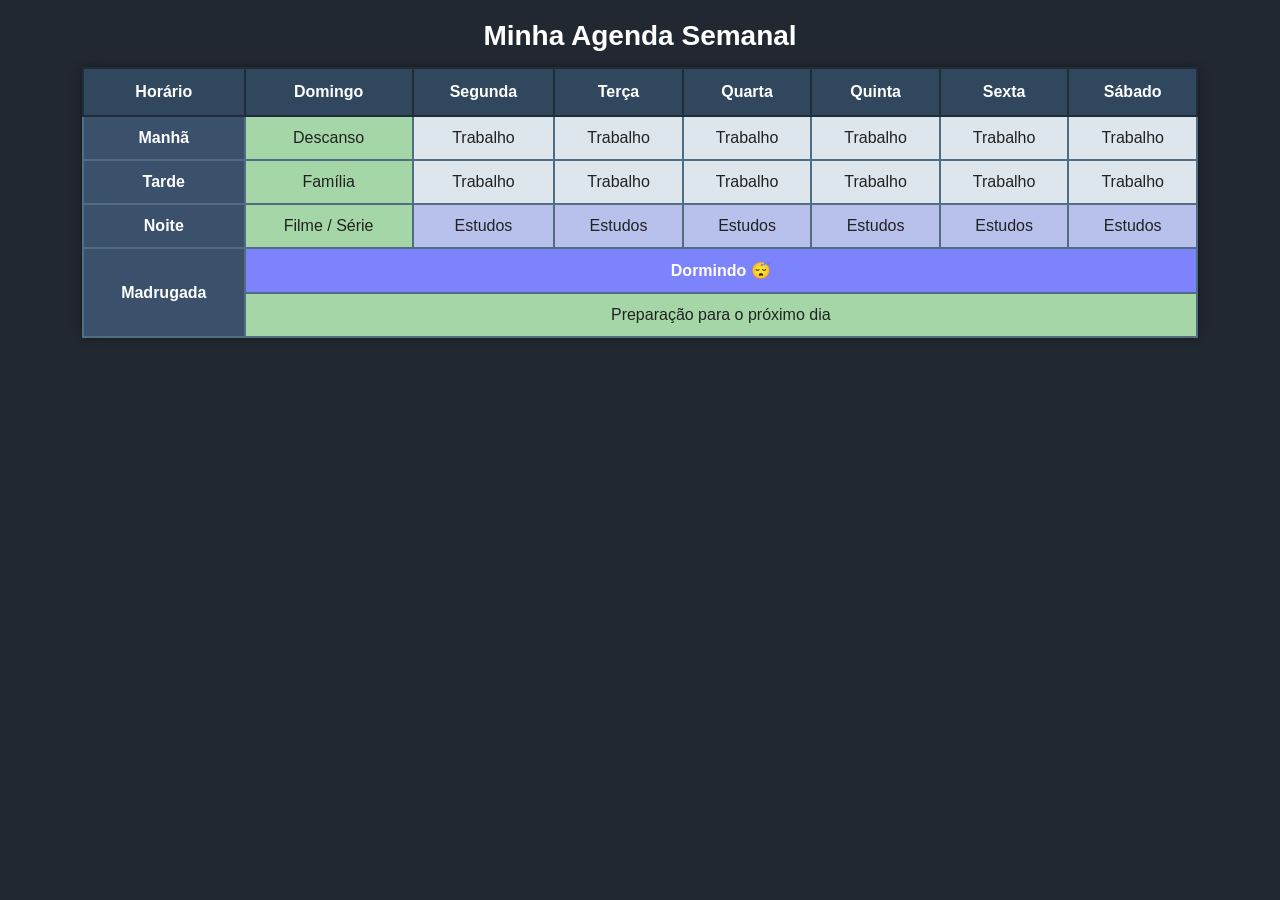
<file: atv4/index.html>
<!DOCTYPE html>
<html lang="pt-br">
<head>
<meta charset="UTF-8">
<meta name="viewport" content="width=device-width, initial-scale=1.0">
<title>Minha Agenda Semanal</title>

<style>
    body{
        font-family: Arial, sans-serif;
        background-color: #222831;
        text-align: center;
        color: #eeeeee;
        margin: 20px;
    }

    table{
        width: 90%;
        margin: auto;
        border-collapse: collapse;
        box-shadow: 0px 0px 10px rgba(0,0,0,0.4);
    }

    caption{
        font-size: 28px;
        font-weight: bold;
        margin-bottom: 15px;
        color: #ffffff;
    }

    th{
        background-color: #30475E;
        color: white;
        padding: 14px;
        border: 2px solid #1f2d3a;
    }

    td{
        padding: 12px;
        border: 2px solid #526d82;
    }

    .periodo{
        background-color: #3A506B;
        color: white;
        font-weight: bold;
    }

    .trabalho{
        background-color: #DDE6ED;
        color: #222;
    }

    .estudo{
        background-color: #B8C1EC;
        color: #222;
    }

    .livre{
        background-color: #A5D6A7;
        color: #222;
    }

    .sono{
        background-color: #7C83FD;
        color: white;
        font-weight: bold;
    }

    tr:hover td{
        opacity: 0.95;
    }
</style>

</head>
<body>

<table>

    <caption>Minha Agenda Semanal</caption>

    <tr>
        <th>Horário</th>
        <th>Domingo</th>
        <th>Segunda</th>
        <th>Terça</th>
        <th>Quarta</th>
        <th>Quinta</th>
        <th>Sexta</th>
        <th>Sábado</th>
    </tr>

    <tr>
        <td class="periodo">Manhã</td>
        <td class="livre">Descanso</td>
        <td class="trabalho">Trabalho</td>
        <td class="trabalho">Trabalho</td>
        <td class="trabalho">Trabalho</td>
        <td class="trabalho">Trabalho</td>
        <td class="trabalho">Trabalho</td>
        <td class="trabalho">Trabalho</td>
    </tr>

    <tr>
        <td class="periodo">Tarde</td>
        <td class="livre">Família</td>
        <td class="trabalho">Trabalho</td>
        <td class="trabalho">Trabalho</td>
        <td class="trabalho">Trabalho</td>
        <td class="trabalho">Trabalho</td>
        <td class="trabalho">Trabalho</td>
        <td class="trabalho">Trabalho</td>
    </tr>

    <tr>
        <td class="periodo">Noite</td>
        <td class="livre">Filme / Série</td>
        <td class="estudo">Estudos</td>
        <td class="estudo">Estudos</td>
        <td class="estudo">Estudos</td>
        <td class="estudo">Estudos</td>
        <td class="estudo">Estudos</td>
        <td class="estudo">Estudos</td>
    </tr>

    <tr>
        <td class="periodo" rowspan="2">Madrugada</td>
        <td colspan="7" class="sono">Dormindo 😴</td>
    </tr>

    <tr>
        <td colspan="7" class="livre">Preparação para o próximo dia</td>
    </tr>

</table>

</body>
</html>
</file>
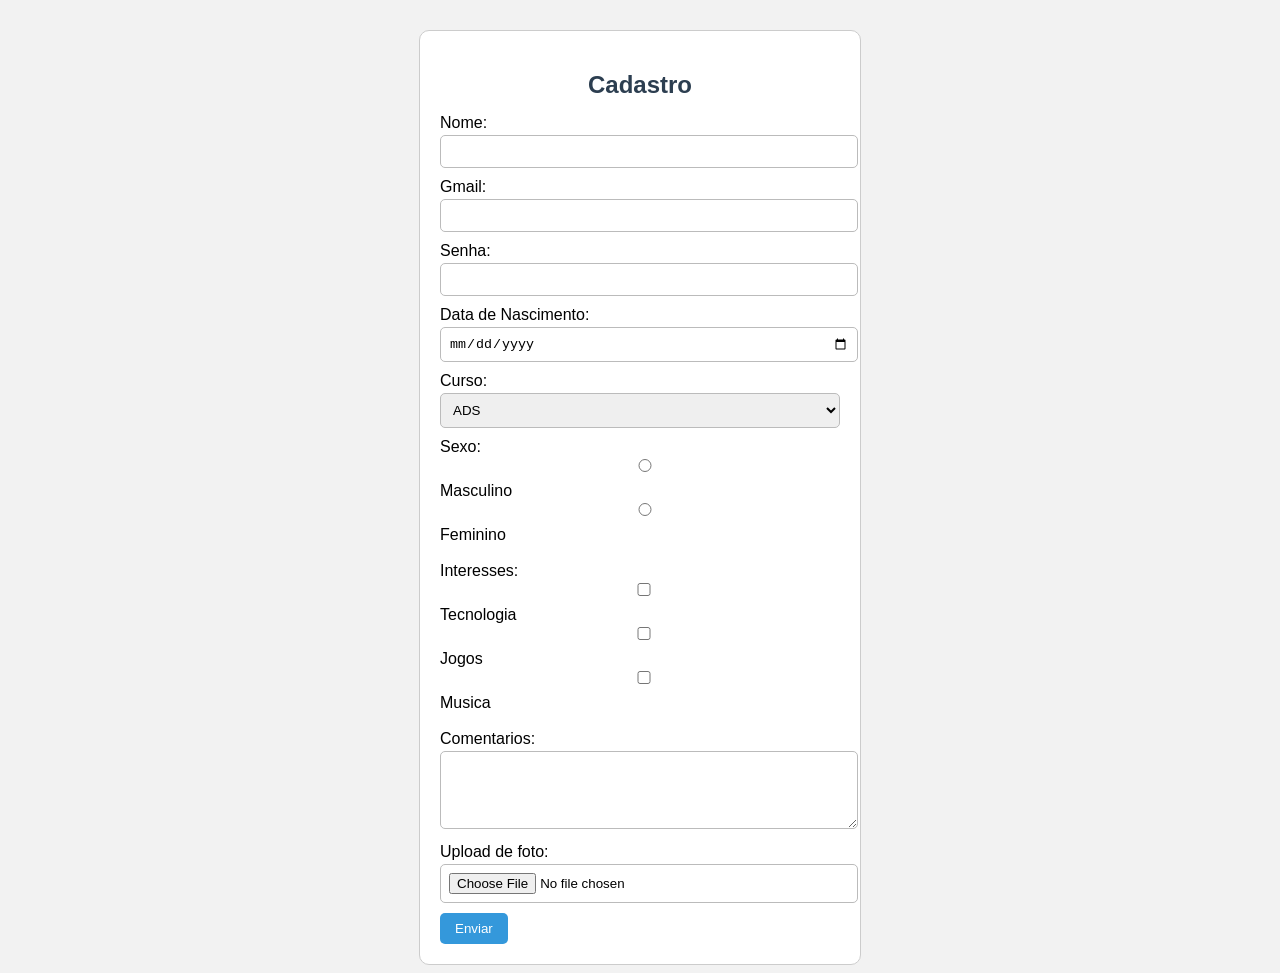
<file: atv5/index.html>
<!DOCTYPE html>
<html lang="pt-br">
<head>
<meta charset="UTF-8">
<meta name="viewport" content="width=device-width, initial-scale=1.0">
<title>Formulário</title>

<style>
body{
    font-family: Arial, sans-serif;
    display: flex;
    justify-content: center;
    margin-top: 30px;
    background-color: #f2f2f2;
}

form{
    width: 400px;
    border: 1px solid #ccc;
    padding: 20px;
    border-radius: 10px;
    background-color: white;
}

h2{
    text-align: center;
    color: #2c3e50;
    margin-bottom: 15px;
}

input, select, textarea{
    width: 100%;
    padding: 8px;
    margin-top: 3px;
    margin-bottom: 10px;
    border: 1px solid #bbb;
    border-radius: 5px;
}

input:focus, select:focus, textarea:focus{
    border: 2px solid #3498db;
    outline: none;
}

button{
    padding: 8px 15px;
    border: none;
    border-radius: 5px;
    cursor: pointer;
    background-color: #3498db;
    color: white;
}

button:hover{
    background-color: #2980b9;
}
</style>

</head>
<body>

<form>
    <h2>Cadastro</h2>

    <label>Nome:</label>
    <input type="text">

    <label>Gmail:</label>
    <input type="email">

    <label>Senha:</label>
    <input type="password">

    <label>Data de Nascimento:</label>
    <input type="date">

    <label>Curso:</label>
    <select>
        <option>ADS</option>
        <option>Engenharia de Software</option>
        <option>Ciencia da Computaçao</option>
    </select>

    <label>Sexo:</label><br>
    <input type="radio" name="sexo"> Masculino
    <input type="radio" name="sexo"> Feminino
    <br><br>

    <label>Interesses:</label><br>
    <input type="checkbox"> Tecnologia
    <input type="checkbox"> Jogos
    <input type="checkbox"> Musica
    <br><br>

    <label>Comentarios:</label>
    <textarea rows="4"></textarea>

    <label>Upload de foto:</label>
    <input type="file">

    <button type="submit">Enviar</button>
</form>

</body>
</html>
</file>
